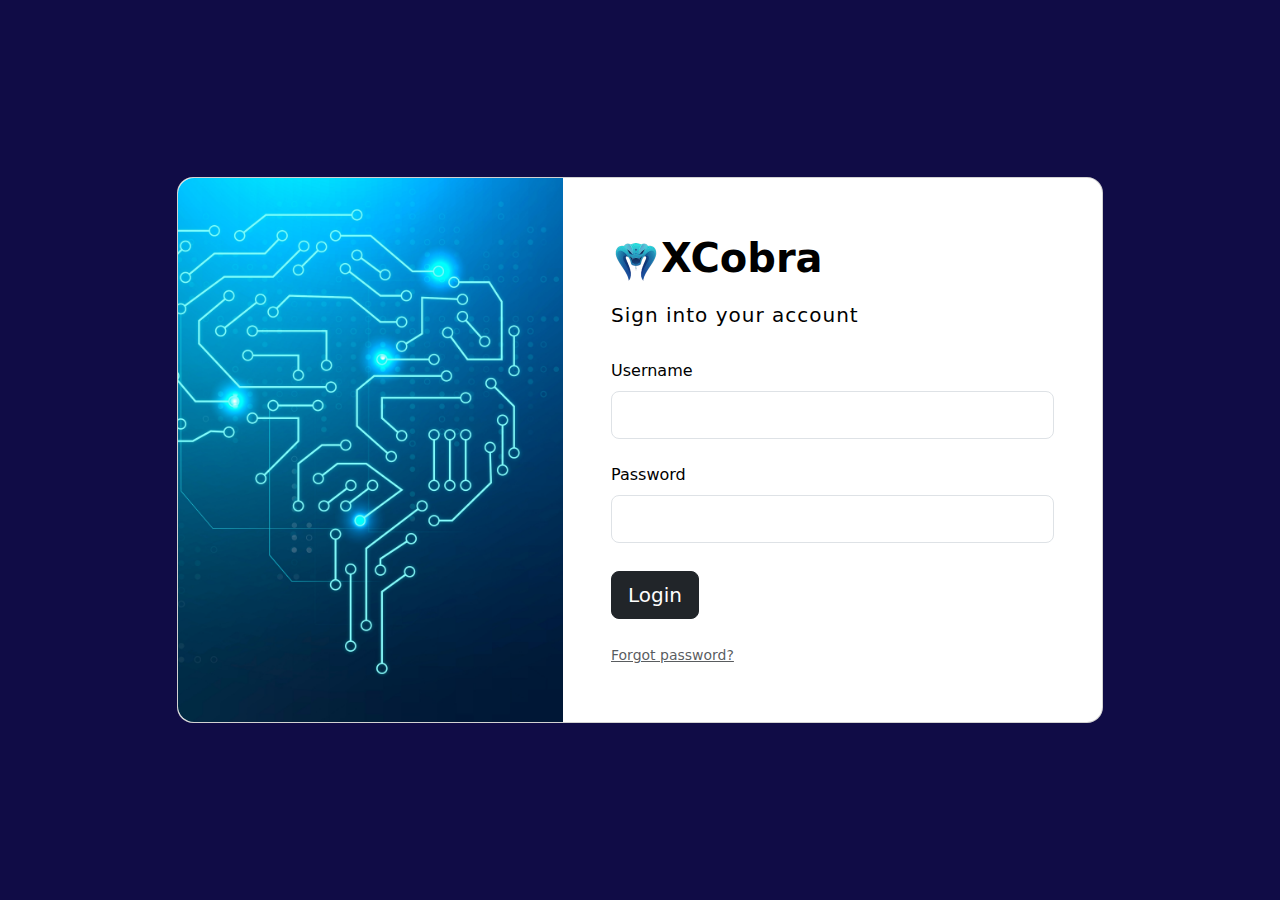
<file: admin.html>
<!DOCTYPE html>
<html lang="en">
<head>
    <meta charset="UTF-8">
    <meta name="viewport" content="width=device-width, initial-scale=1.0">
    <title>Welcome to XCobra</title>
    <link rel="stylesheet" href="https://cdn.jsdelivr.net/npm/bootstrap@5.3.0/dist/css/bootstrap.min.css">
    <link rel="stylesheet" href="https://cdnjs.cloudflare.com/ajax/libs/font-awesome/5.15.3/css/all.min.css">
    
</head>
<body>
    <script src="https://cdn.jsdelivr.net/npm/bootstrap@5.3.0/dist/js/bootstrap.bundle.min.js"></script>

    <section class="vh-100" style="background-color: #100c46;">
        <div class="container py-5 h-100">
            <div class="row d-flex justify-content-center align-items-center h-100">
                <div class="col col-xl-10">
                    <div class="card" style="border-radius: 1rem;">
                        <div class="row g-0">
                            <div class="col-md-6 col-lg-5 d-none d-md-block">
                                <img src="Img/loginback.jpg" alt="login form" class="img-fluid" style="border-radius: 1rem 0 0 1rem;" />
                            </div>
                            <div class="col-md-6 col-lg-7 d-flex align-items-center">
                                <div class="card-body p-4 p-lg-5 text-black">
                                    <form method="post" action="inc/login.php">
                                        <div class="d-flex align-items-center mb-3 pb-1">
                                            <i><img src="Img/xcobralogo.png" height="50px"></i>
                                            <span class="h1 fw-bold mb-0">XCobra</span>
                                        </div>
                                        <h5 class="fw-normal mb-3 pb-3" style="letter-spacing: 1px;">Sign into your account</h5>
                                        <div class="form-outline mb-4">
                                            <label class="form-label" for="form2Example17">Username</label>
                                            <input type="text" id="form2Example17" name="username" class="form-control form-control-lg" required />
                                        </div>
                                        <div class="form-outline mb-4">
                                            <label class="form-label" for="form2Example27">Password</label>
                                            <input type="password" id="form2Example27" name="password" class="form-control form-control-lg" required />
                                        </div>
                                        <div class="pt-1 mb-4">
                                            <button class="btn btn-dark btn-lg btn-block" type="submit">Login</button>
                                        </div>
                                        <a class="small text-muted" href="#!">Forgot password?</a>
                                    </form>
                                </div>
                            </div>
                        </div>
                    </div>
                </div>
            </div>
        </div>
    </section>
</body>
</html>
</file>
